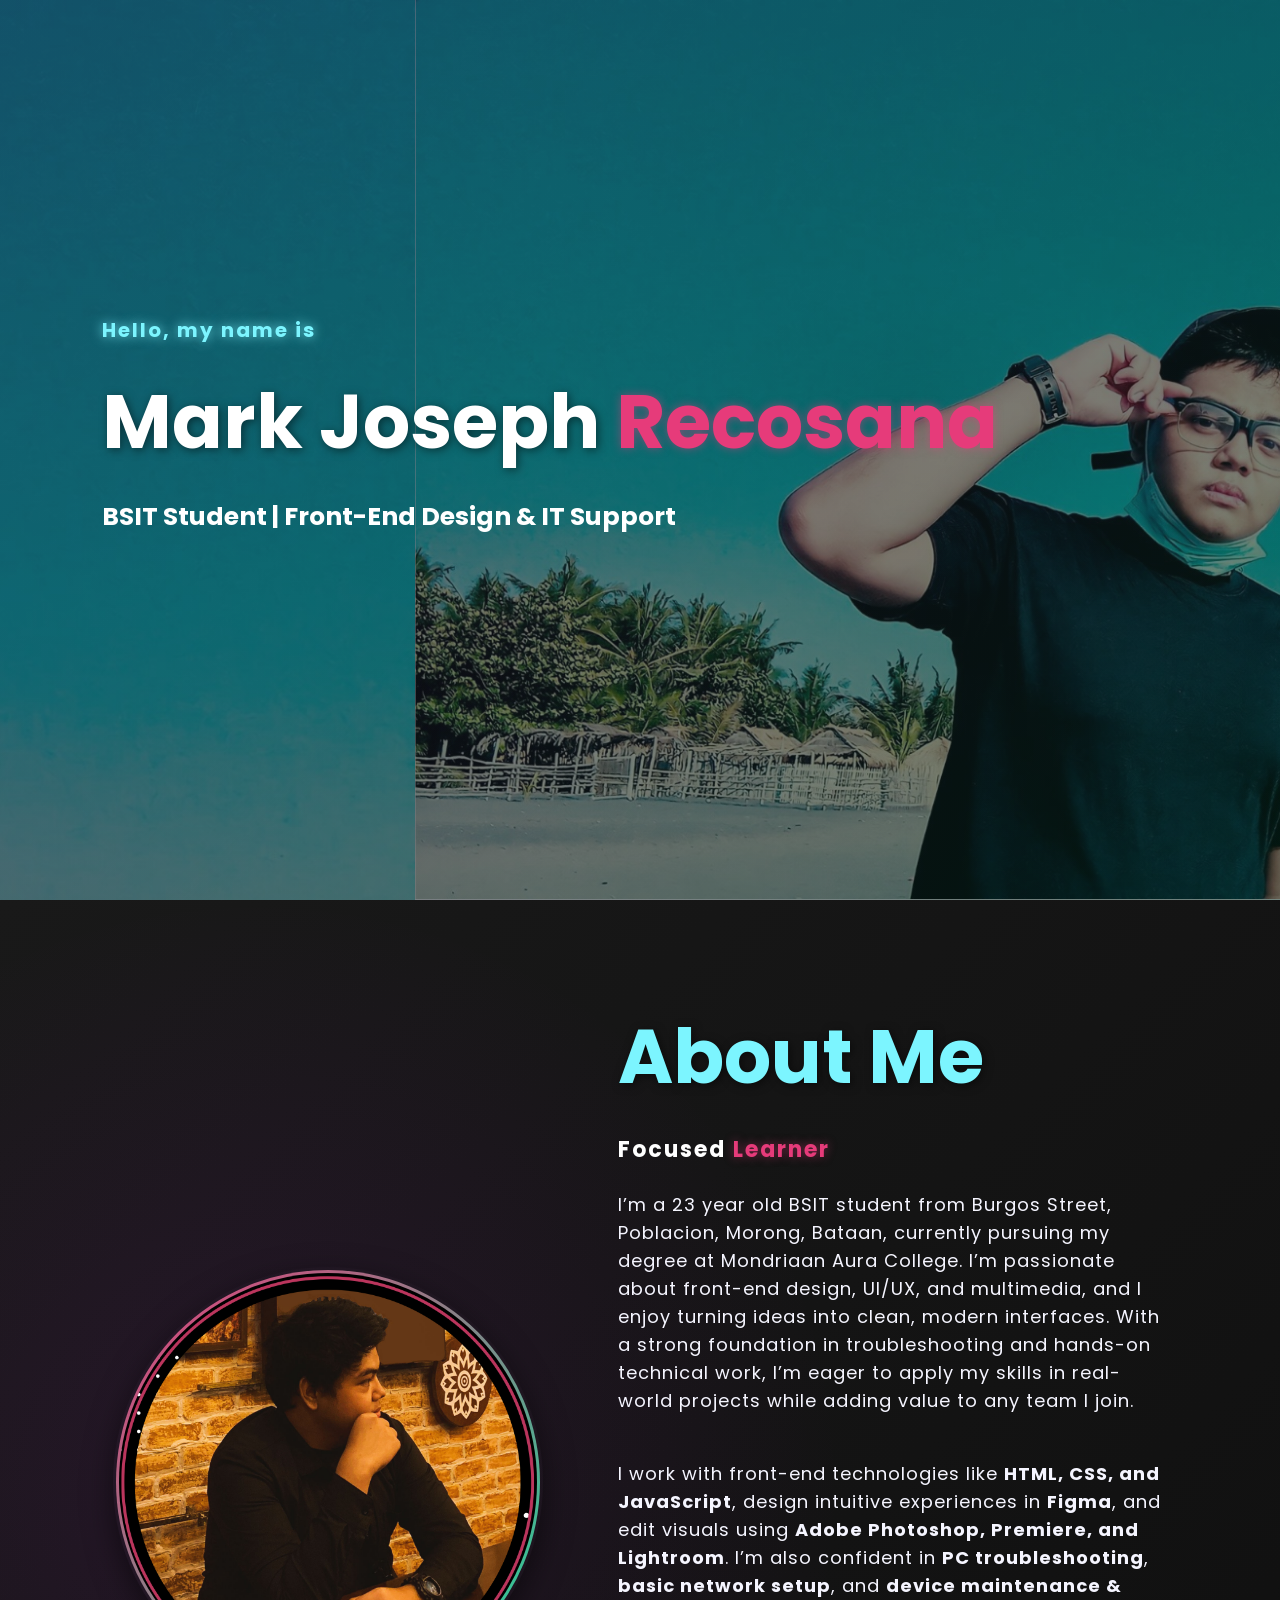
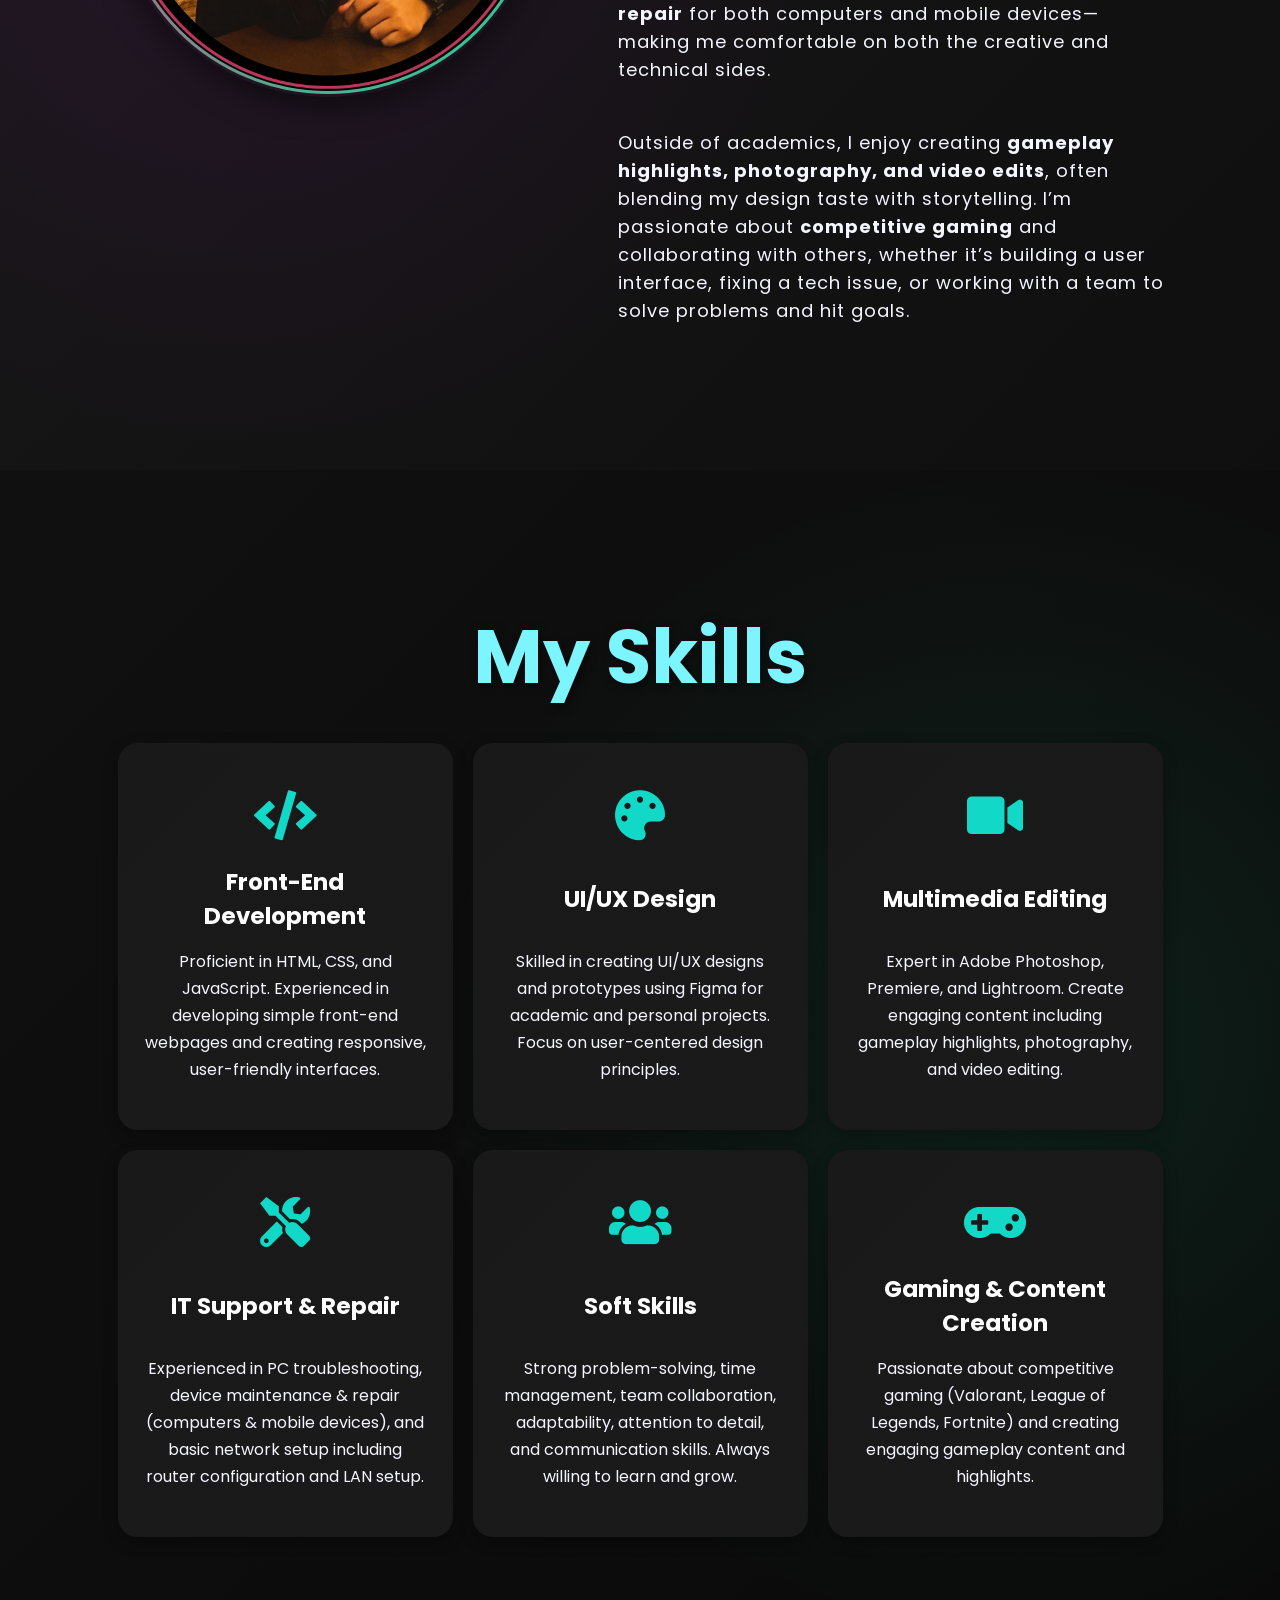
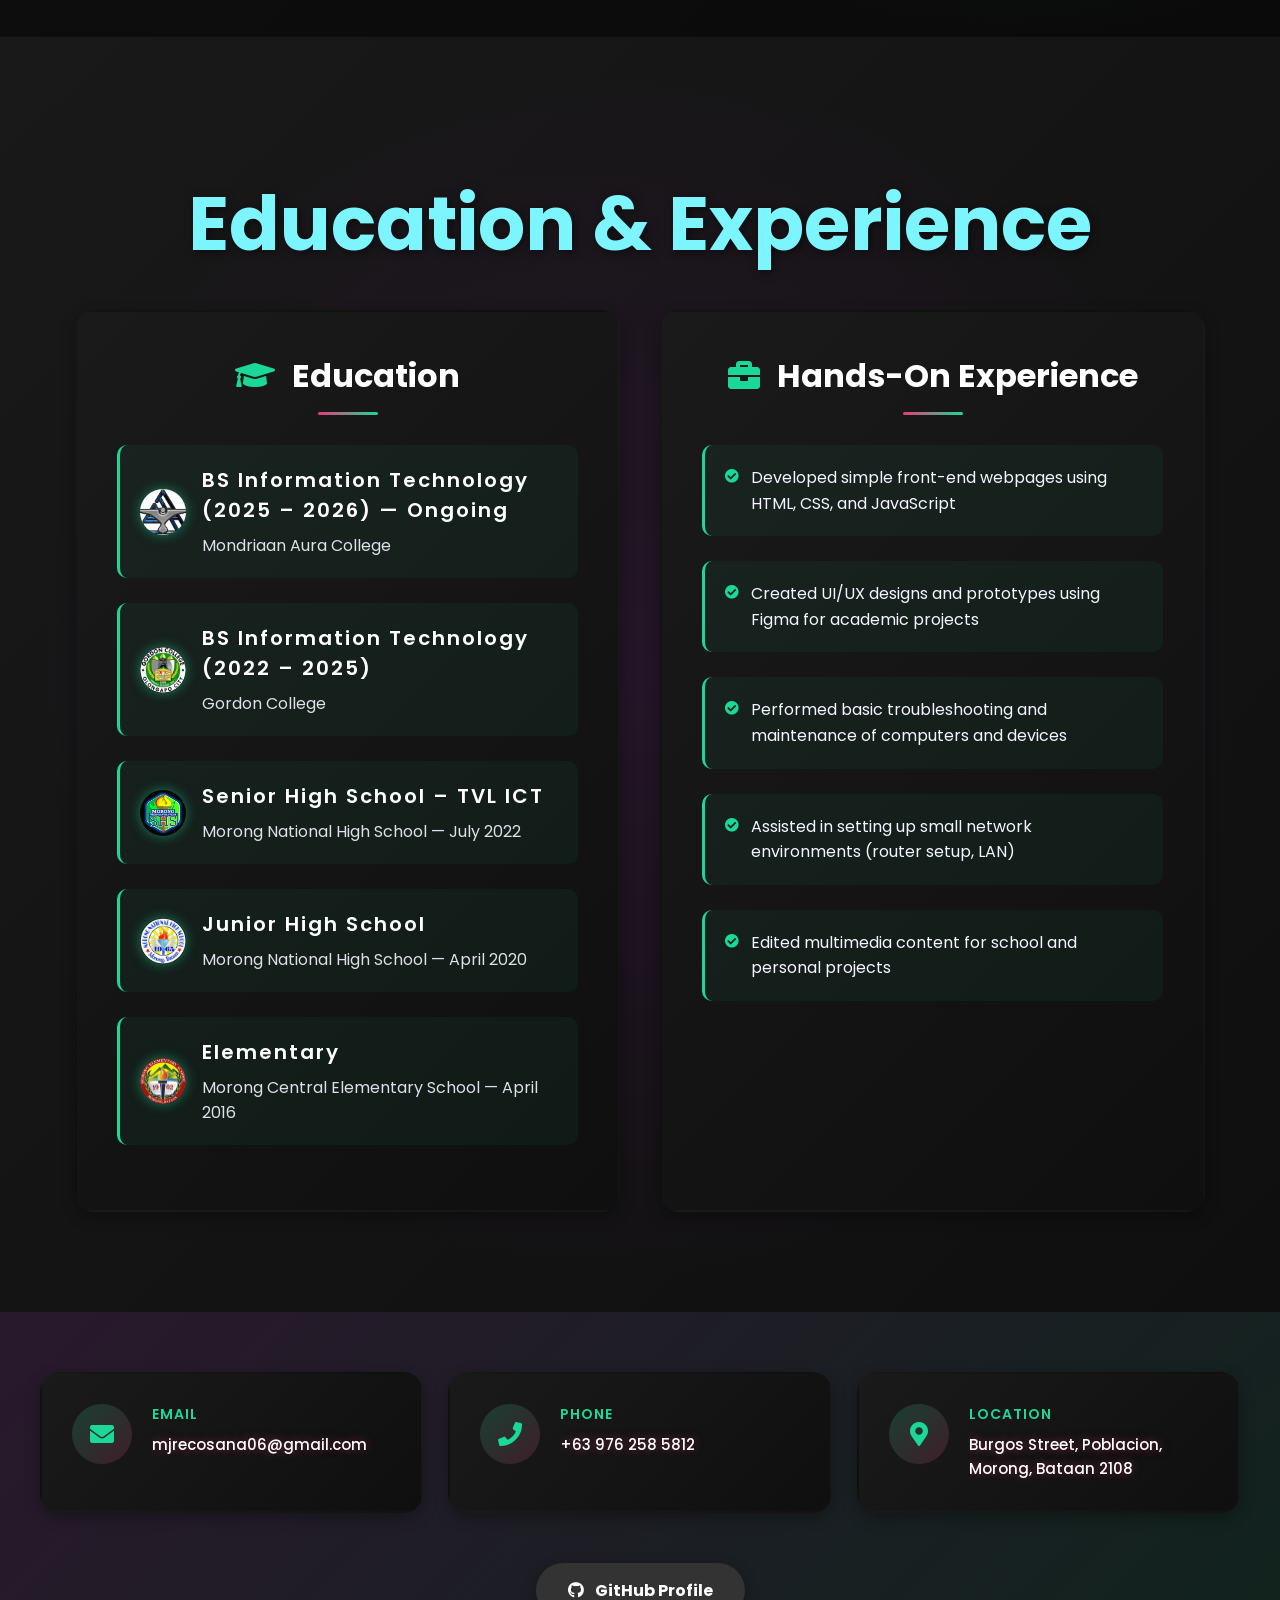
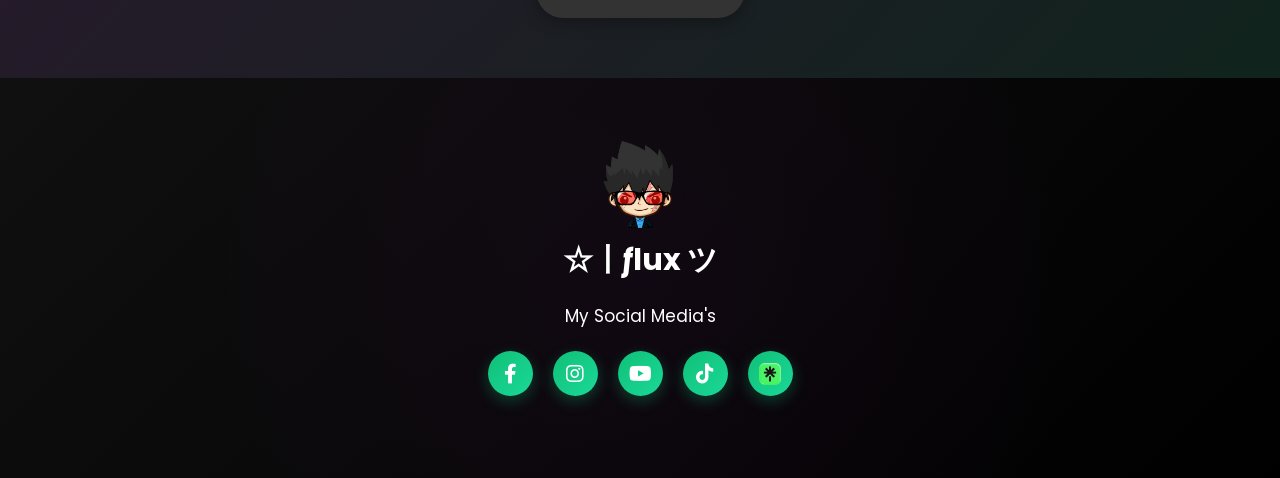
<file: index.html>
<!DOCTYPE html>
<html>
<head>
	<title>MJ Recosana Profile</title>
	<meta charset="UTF-8">
	<meta name="description" content="Mark Joseph Recosana - BSIT student specializing in front-end design, UI/UX, multimedia editing, and IT support.">
	<meta name="author" content="Mark Joseph Recosana">

	<!-- Open Graph / Social Preview -->
	<meta property="og:title" content="MJ Recosana Profile">
	<meta property="og:description" content="BSIT Student | Front-End Design &amp; IT Support">
	<meta property="og:type" content="website">
	<meta property="og:url" content="https://mjrecosana06.github.io/MJ-Recosana-Simple-Portfolio/">
	<meta property="og:image" content="https://mjrecosana06.github.io/MJ-Recosana-Simple-Portfolio/img/thumbnail.png">
	<meta property="og:image:width" content="1200">
	<meta property="og:image:height" content="630">

	<!-- Twitter Card -->
	<meta name="twitter:card" content="summary_large_image">
	<meta name="twitter:title" content="MJ Recosana Profile">
	<meta name="twitter:description" content="BSIT Student | Front-End Design &amp; IT Support">
	<meta name="twitter:image" content="https://mjrecosana06.github.io/MJ-Recosana-Simple-Portfolio/img/thumbnail.png">

	<!-- Favicon -->
	<link rel="icon" type="image/png" href="img/flux.png">
	<link rel="shortcut icon" type="image/png" href="img/flux.png">
	<link rel="apple-touch-icon" href="img/flux.png">
	<link rel="icon" type="image/png" sizes="192x192" href="img/flux.png">
	<link rel="icon" type="image/png" sizes="32x32" href="img/flux.png">
	<link rel="icon" type="image/png" sizes="16x16" href="img/flux.png">

	<link rel="stylesheet" type="text/css" href="css/style.css">
	<link rel="preconnect" href="https://fonts.googleapis.com">
	<link rel="preconnect" href="https://fonts.gstatic.com" crossorigin>
	<style> @import url('https://fonts.googleapis.com/css2?family=PT+Sans&display=swap'); </style>
	<link href="https://fonts.googleapis.com/css2?family=PT+Sans:wght@400;700&family=Poppins:wght@300;400;500;600;700&display=swap" rel="stylesheet">
	<link rel="preconnect" href="https://fonts.gstatic.com">
  <link rel="stylesheet" href="https://cdnjs.cloudflare.com/ajax/libs/font-awesome/5.15.3/css/all.min.css" integrity="sha512-iBBXm8fW90+nuLcSKlbmrPcLa0OT92xO1BIsZ+ywDWZCvqsWgccV3gFoRBv0z+8dLJgyAHIhR35VZc2oM/gI1w==" crossorigin="anonymous" referrerpolicy="no-referrer" />
	<meta name="viewport" content="width=device-width, initial-scale=1.0">
</head>
<body>
	<!----mj Section start---->

	<div class="hero">
		<nav>
			<ul>
		<div class="content">
			<h4 class="fade-in">Hello, my name is</h4>
			<h1 class="slide-in-left">Mark Joseph <span>Recosana</span></h1>
			<h3 class="slide-in-right">BSIT Student | Front-End Design & IT Support</h3>
			<div class="newsletter">
			</div>
		</div>
	</div>

	<!----About section start---->
	<section class="about">
		<div class="main">
			<a href="https://www.facebook.com/mjrecosana06" target="_blank" rel="noopener noreferrer">
				<img src="img/main-img.png" class="fade-in-image" alt="Mark Joseph Recosana">
			</a>
			<div class="about-text fade-in-up">
				<h2>About Me</h2>
				<h5>Focused <span>Learner</span></h5>
				<p>I’m a 23 year old BSIT student from Burgos Street, Poblacion, Morong, Bataan, currently pursuing my degree at Mondriaan Aura College. I’m passionate about front-end design, UI/UX, and multimedia, and I enjoy turning ideas into clean, modern interfaces. With a strong foundation in troubleshooting and hands-on technical work, I’m eager to apply my skills in real-world projects while adding value to any team I join.</p>
				<p>I work with front-end technologies like <strong>HTML, CSS, and JavaScript</strong>, design intuitive experiences in <strong>Figma</strong>, and edit visuals using <strong>Adobe Photoshop, Premiere, and Lightroom</strong>. I’m also confident in <strong>PC troubleshooting</strong>, <strong>basic network setup</strong>, and <strong>device maintenance &amp; repair</strong> for both computers and mobile devices—making me comfortable on both the creative and technical sides.</p>
				<p>Outside of academics, I enjoy creating <strong>gameplay highlights, photography, and video edits</strong>, often blending my design taste with storytelling. I’m passionate about <strong>competitive gaming</strong> and collaborating with others, whether it’s building a user interface, fixing a tech issue, or working with a team to solve problems and hit goals.</p>
			</div>
		</div>
	</section>

	<!-----service section start----------->
	<div class="service">
		<div class="title">
			<h2 class="fade-in-up">My Skills</h2>
		</div>
		<div class="box">
			<div class="card card-animate">
				<i class="fas fa-code"></i>
				<h5>Front-End Development</h5>
				<div class="pra">
					<p>Proficient in HTML, CSS, and JavaScript. Experienced in developing simple front-end webpages and creating responsive, user-friendly interfaces.</p>
					<p style="text-align: center;">
					</p>
				</div>
			</div>
			<div class="card card-animate">
				<i class="fas fa-palette"></i>
				<h5>UI/UX Design</h5>
				<div class="pra">
					<p>Skilled in creating UI/UX designs and prototypes using Figma for academic and personal projects. Focus on user-centered design principles.</p>
					<p style="text-align: center;">
					</p>
				</div>
			</div>
			<div class="card card-animate">
				<i class="fas fa-video"></i>
				<h5>Multimedia Editing</h5>
				<div class="pra">
					<p>Expert in Adobe Photoshop, Premiere, and Lightroom. Create engaging content including gameplay highlights, photography, and video editing.</p>
					<p style="text-align: center;">
					</p>
				</div>
			</div>
			<div class="card card-animate">
				<i class="fas fa-tools"></i>
				<h5>IT Support & Repair</h5>
				<div class="pra">
					<p>Experienced in PC troubleshooting, device maintenance & repair (computers & mobile devices), and basic network setup including router configuration and LAN setup.</p>
					<p style="text-align: center;">
					</p>
				</div>
			</div>
			<div class="card card-animate">
				<i class="fas fa-users"></i>
				<h5>Soft Skills</h5>
				<div class="pra">
					<p>Strong problem-solving, time management, team collaboration, adaptability, attention to detail, and communication skills. Always willing to learn and grow.</p>
					<p style="text-align: center;">
					</p>
				</div>
			</div>
			<div class="card card-animate">
				<i class="fas fa-gamepad"></i>
				<h5>Gaming & Content Creation</h5>
				<div class="pra">
					<p>Passionate about competitive gaming (Valorant, League of Legends, Fortnite) and creating engaging gameplay content and highlights.</p>
					<p style="text-align: center;">
					</p>
				</div>
			</div>
		</div>
	</div>

	<!-----Education & Experience section start----------->
	<div class="education-experience">
		<div class="title">
			<h2 class="fade-in-up">Education & Experience</h2>
		</div>
		<div class="edu-exp-container">
			<div class="edu-section fade-in-up">
				<h3><i class="fas fa-graduation-cap"></i> Education</h3>
				<a href="https://www.facebook.com/auracollege" target="_blank" rel="noopener noreferrer" class="edu-item-link">
					<div class="edu-item">
						<img src="img/AURA.png" alt="Mondriaan Aura College logo" class="edu-icon">
						<div class="edu-text">
							<h4>BS Information Technology (2025 – 2026) — Ongoing</h4>
							<p class="institution">Mondriaan Aura College</p>
						</div>
					</div>
				</a>
				<a href="https://www.facebook.com/GordonCollegeOfficial" target="_blank" rel="noopener noreferrer" class="edu-item-link">
					<div class="edu-item">
						<img src="img/GC.png" alt="Gordon College logo" class="edu-icon">
						<div class="edu-text">
							<h4>BS Information Technology (2022 – 2025)</h4>
							<p class="institution">Gordon College</p>
						</div>
					</div>
				</a>
				<a href="https://www.facebook.com/MorongNHS.SHS.BATAAN" target="_blank" rel="noopener noreferrer" class="edu-item-link">
					<div class="edu-item">
						<img src="img/SHS.png" alt="Morong National High School Senior High logo" class="edu-icon">
						<div class="edu-text">
							<h4>Senior High School – TVL ICT</h4>
							<p class="institution">Morong National High School — July 2022</p>
						</div>
					</div>
				</a>
				<a href="https://www.facebook.com/MorongNHSBataan" target="_blank" rel="noopener noreferrer" class="edu-item-link">
					<div class="edu-item">
						<img src="img/JHS.png" alt="Morong National High School Junior High logo" class="edu-icon">
						<div class="edu-text">
							<h4>Junior High School</h4>
							<p class="institution">Morong National High School — April 2020</p>
						</div>
					</div>
				</a>
				<a href="https://www.facebook.com/www.moronges1902/" target="_blank" rel="noopener noreferrer" class="edu-item-link">
					<div class="edu-item">
						<img src="img/ELEM.png" alt="Morong Central Elementary School logo" class="edu-icon">
						<div class="edu-text">
							<h4>Elementary</h4>
							<p class="institution">Morong Central Elementary School — April 2016</p>
						</div>
					</div>
				</a>
			</div>
			<div class="exp-section fade-in-up">
				<h3><i class="fas fa-briefcase"></i> Hands-On Experience</h3>
				<div class="exp-item">
					<p><i class="fas fa-check-circle"></i> Developed simple front-end webpages using HTML, CSS, and JavaScript</p>
				</div>
				<div class="exp-item">
					<p><i class="fas fa-check-circle"></i> Created UI/UX designs and prototypes using Figma for academic projects</p>
				</div>
				<div class="exp-item">
					<p><i class="fas fa-check-circle"></i> Performed basic troubleshooting and maintenance of computers and devices</p>
				</div>
				<div class="exp-item">
					<p><i class="fas fa-check-circle"></i> Assisted in setting up small network environments (router setup, LAN)</p>
				</div>
				<div class="exp-item">
					<p><i class="fas fa-check-circle"></i> Edited multimedia content for school and personal projects</p>
				</div>
			</div>
		</div>
	</div>

	<!------Contact Me------>
	<div class="contact-me">
		<div class="contact-cards">
			<a href="mailto:mjrecosana06@gmail.com" class="contact-card fade-in-up">
				<div class="contact-icon-wrapper">
					<i class="fas fa-envelope"></i>
				</div>
				<div class="contact-info">
					<h4>Email</h4>
					<span class="contact-link">mjrecosana06@gmail.com</span>
				</div>
			</a>
			
			<a href="tel:+639762585812" class="contact-card fade-in-up">
				<div class="contact-icon-wrapper">
					<i class="fas fa-phone"></i>
				</div>
				<div class="contact-info">
					<h4>Phone</h4>
					<span class="contact-link">+63 976 258 5812</span>
				</div>
			</a>
			
			<a href="https://www.google.com/maps/search/?api=1&query=Burgos+Street,+Poblacion,+Morong,+Bataan+2108" target="_blank" rel="noopener noreferrer" class="contact-card fade-in-up">
				<div class="contact-icon-wrapper">
					<i class="fas fa-map-marker-alt"></i>
				</div>
				<div class="contact-info">
					<h4>Location</h4>
					<span class="contact-link">Burgos Street, Poblacion, Morong, Bataan 2108</span>
				</div>
			</a>
		</div>
		
		<div class="contact-buttons">
			<a class="button-two github-button" href="https://github.com/mjrecosana06" target="_blank" rel="noopener noreferrer">
				<i class="fab fa-github"></i> GitHub Profile
			</a>
		</div>
	</div>

	<!------footer start--------->
	<footer>
		<p class="fade-in flux-brand">
			<img src="img/flux.png" alt="Flux logo" class="flux-logo">
			☆丨ƒlux ツ
		</p>
		<p class="fade-in">My Social Media's</p>
		<div class="social">
			<a href="https://www.facebook.com/mjrecosana06" class="social-link"><i class="fab fa-facebook-f"></i></a> 
			<a href="https://www.instagram.com/mj_recosana06" class="social-link"><i class="fab fa-instagram"></i></a> 
			<a href="https://www.youtube.com/@mj_recosana06/" class="social-link" aria-label="YouTube"><i class="fab fa-youtube"></i></a>
			<a href="https://www.tiktok.com/@mj_recosana06" class="social-link" aria-label="TikTok">
				<i class="fab fa-tiktok"></i>
			</a>
			<a href="https://linktr.ee/mj_recosana06" target="_blank" class="social-link" aria-label="Linktree">
				<img src="img/linktree.png" alt="Linktree" class="linktree-icon">
			</a>
		</div>
	</footer>

	<script>
		// Smooth scroll reveal animation for cards
		const observerOptions = {
			threshold: 0.1,
			rootMargin: '0px 0px -50px 0px'
		};

		const observer = new IntersectionObserver((entries) => {
			entries.forEach(entry => {
				if (entry.isIntersecting) {
					entry.target.classList.add('visible');
				}
			});
		}, observerOptions);

		// Observe all cards when DOM is loaded
		document.addEventListener('DOMContentLoaded', () => {
			document.querySelectorAll('.card-animate').forEach(card => {
				observer.observe(card);
			});
		});

		// Smooth parallax effect for hero background
		let ticking = false;
		window.addEventListener('scroll', () => {
			if (!ticking) {
				window.requestAnimationFrame(() => {
					const scrolled = window.pageYOffset;
					const hero = document.querySelector('.hero');
					if (hero && scrolled < window.innerHeight) {
						hero.style.backgroundPositionY = `${scrolled * 0.5}px`;
					}
					ticking = false;
				});
				ticking = true;
			}
		});
	</script>
</body>
</html>
</file>
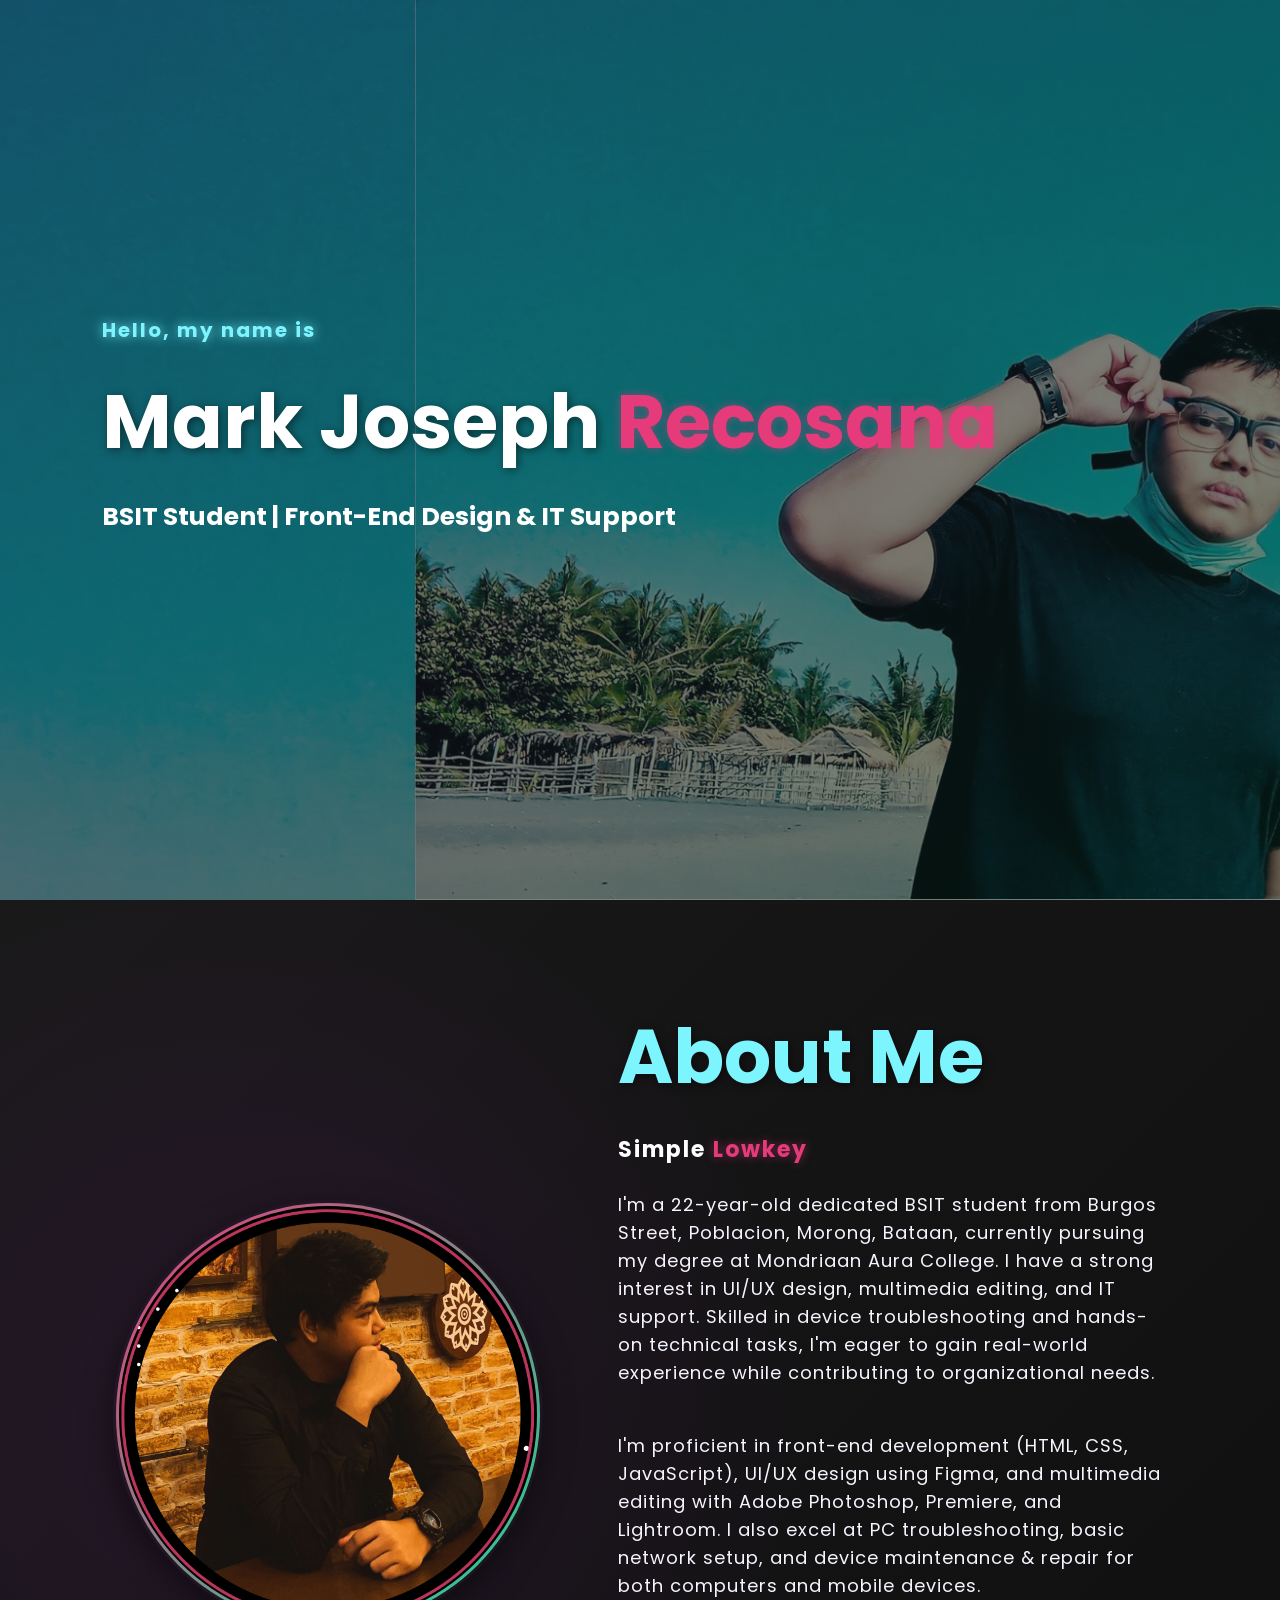
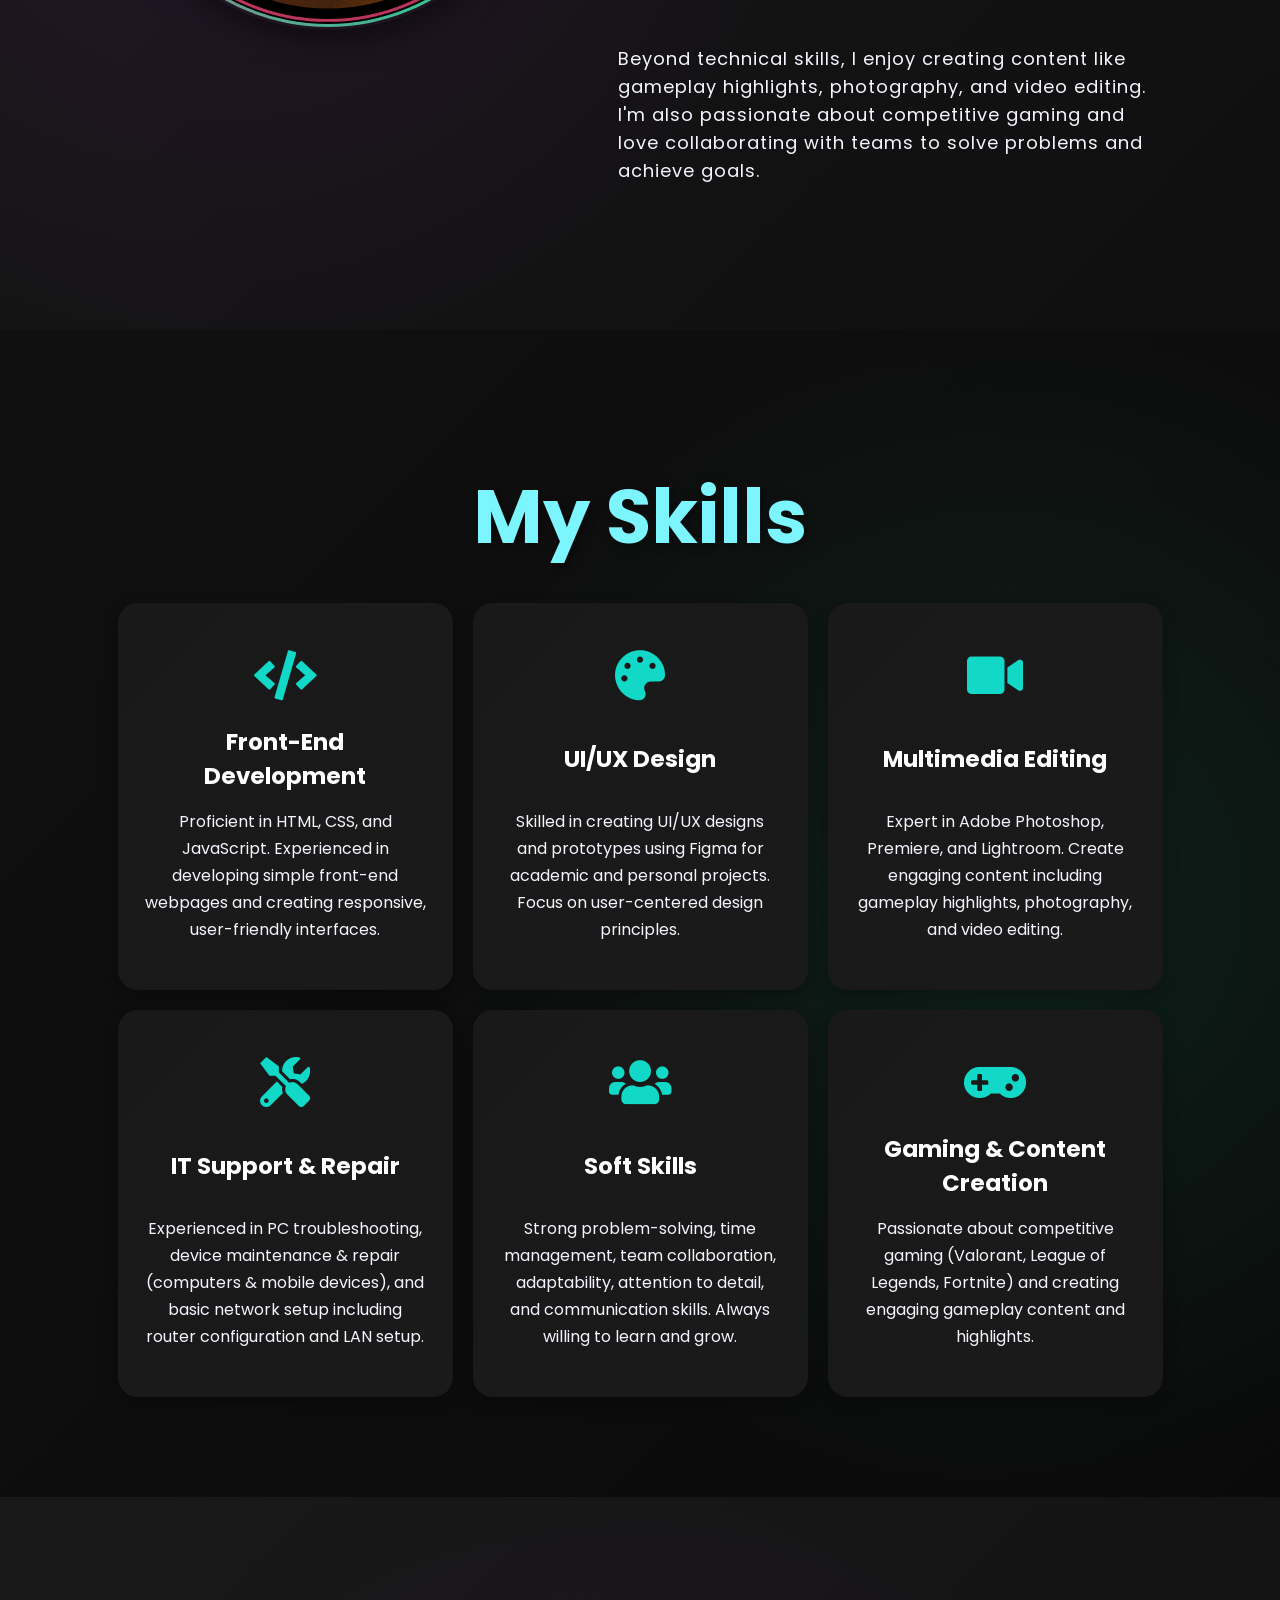
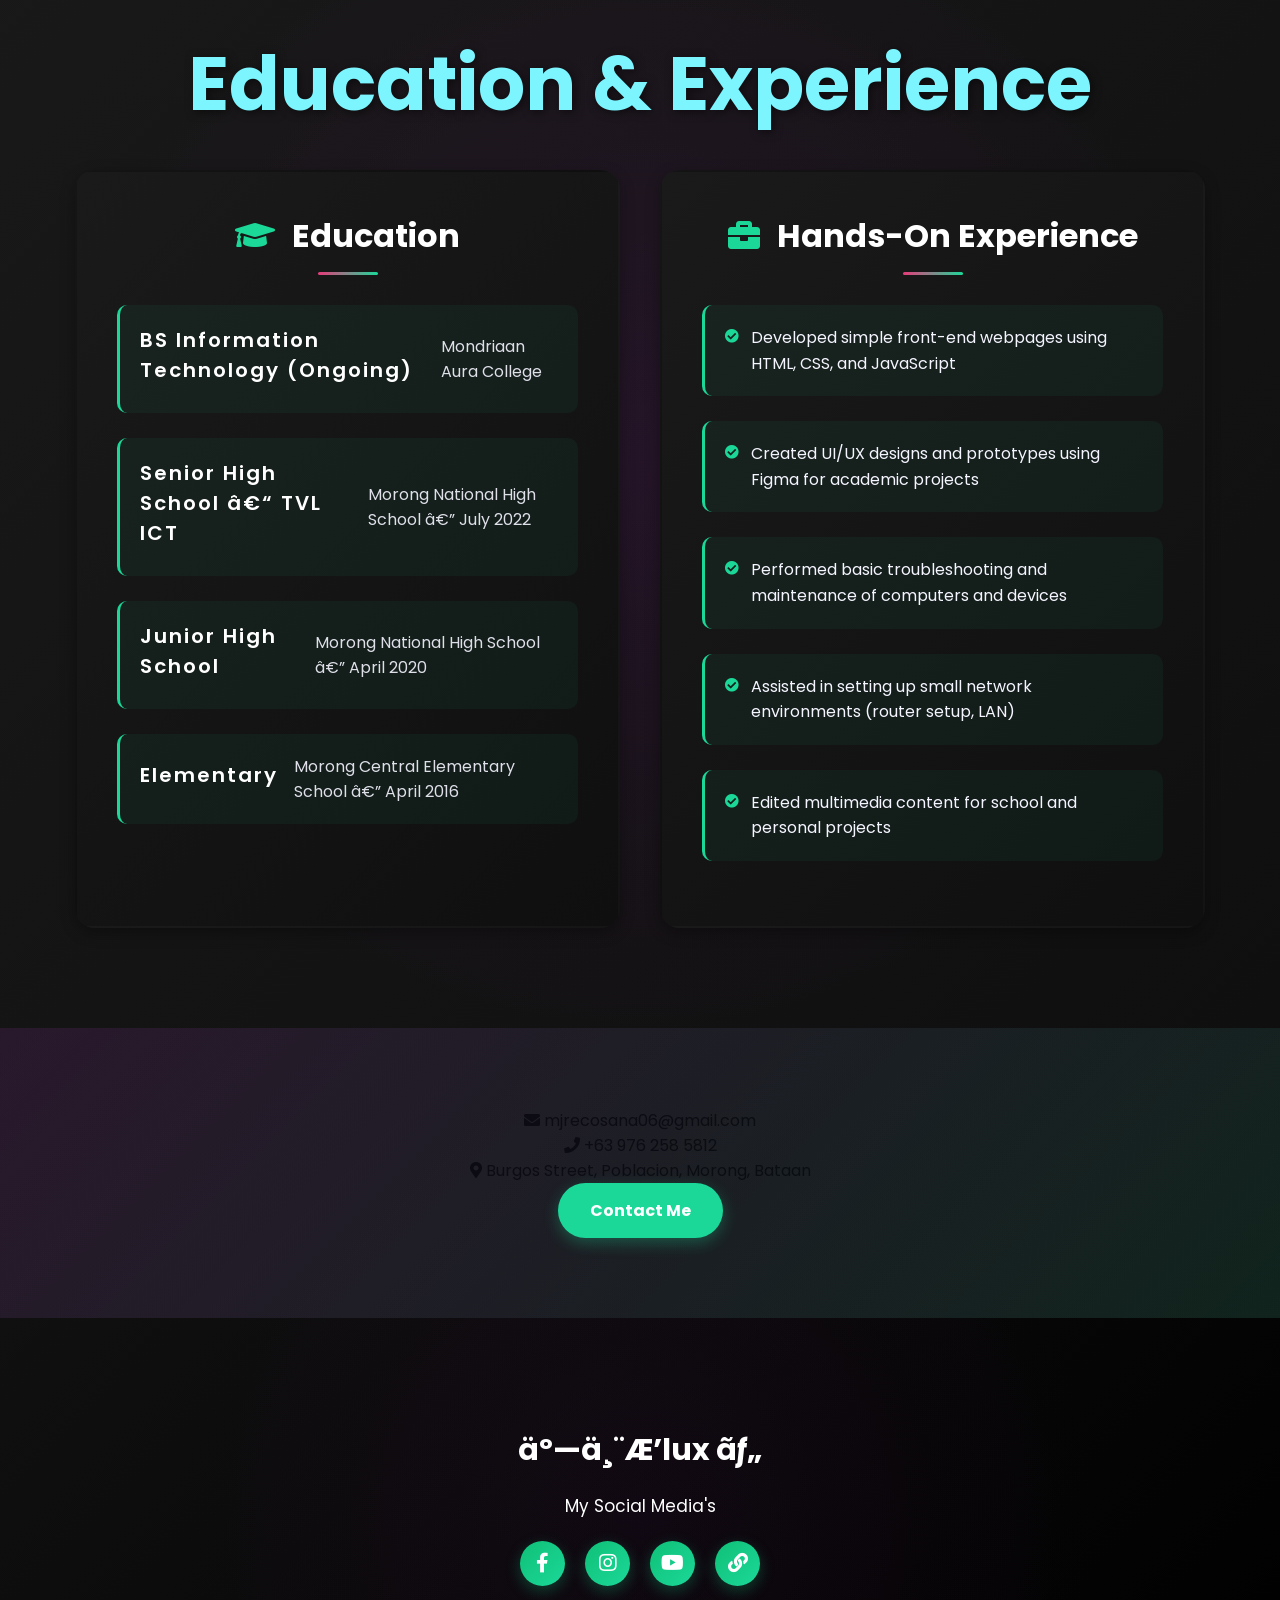
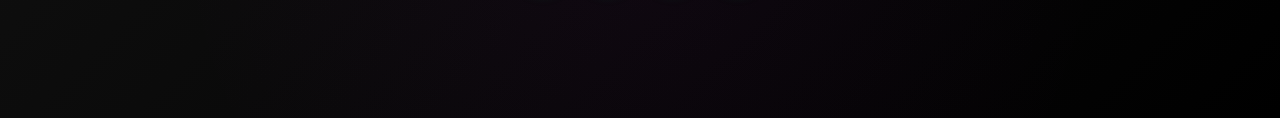
<file: mjrecosana.html>
<!DOCTYPE html>
<html>
<head>
	<title>MJ Recosana Profile</title>
	<link rel="stylesheet" type="text/css" href="css/style.css">
	<link rel="preconnect" href="https://fonts.googleapis.com">
	<link rel="preconnect" href="https://fonts.gstatic.com" crossorigin>
	<style> @import url('https://fonts.googleapis.com/css2?family=PT+Sans&display=swap'); </style>
	<link href="https://fonts.googleapis.com/css2?family=PT+Sans:wght@400;700&family=Poppins:wght@300;400;500;600;700&display=swap" rel="stylesheet">
	<link rel="preconnect" href="https://fonts.gstatic.com">
  <link rel="stylesheet" href="https://cdnjs.cloudflare.com/ajax/libs/font-awesome/5.15.3/css/all.min.css" integrity="sha512-iBBXm8fW90+nuLcSKlbmrPcLa0OT92xO1BIsZ+ywDWZCvqsWgccV3gFoRBv0z+8dLJgyAHIhR35VZc2oM/gI1w==" crossorigin="anonymous" referrerpolicy="no-referrer" />
	<meta name="viewport" content="width=device-width, initial-scale=1.0">
</head>
<body>
	<!----mj Section start---->

	<div class="hero">
		<nav>
			<ul>
		<div class="content">
			<h4 class="fade-in">Hello, my name is</h4>
			<h1 class="slide-in-left">Mark Joseph <span>Recosana</span></h1>
			<h3 class="slide-in-right">BSIT Student | Front-End Design & IT Support</h3>
			<div class="newsletter">
			</div>
		</div>
	</div>

	<!----About section start---->
	<section class="about">
		<div class="main">
			<img src="img/main-img.png" class="fade-in-image">
			<div class="about-text fade-in-up">
				<h2>About Me</h2>
				<h5>Simple <span>Lowkey</span></h5>
				<p>I'm a 22-year-old dedicated BSIT student from Burgos Street, Poblacion, Morong, Bataan, currently pursuing my degree at Mondriaan Aura College. I have a strong interest in UI/UX design, multimedia editing, and IT support. Skilled in device troubleshooting and hands-on technical tasks, I'm eager to gain real-world experience while contributing to organizational needs.</p>
				<p>I'm proficient in front-end development (HTML, CSS, JavaScript), UI/UX design using Figma, and multimedia editing with Adobe Photoshop, Premiere, and Lightroom. I also excel at PC troubleshooting, basic network setup, and device maintenance & repair for both computers and mobile devices.</p>
				<p>Beyond technical skills, I enjoy creating content like gameplay highlights, photography, and video editing. I'm also passionate about competitive gaming and love collaborating with teams to solve problems and achieve goals.</p>
			</div>
		</div>
	</section>

	<!-----service section start----------->
	<div class="service">
		<div class="title">
			<h2 class="fade-in-up">My Skills</h2>
		</div>
		<div class="box">
			<div class="card card-animate">
				<i class="fas fa-code"></i>
				<h5>Front-End Development</h5>
				<div class="pra">
					<p>Proficient in HTML, CSS, and JavaScript. Experienced in developing simple front-end webpages and creating responsive, user-friendly interfaces.</p>
					<p style="text-align: center;">
					</p>
				</div>
			</div>
			<div class="card card-animate">
				<i class="fas fa-palette"></i>
				<h5>UI/UX Design</h5>
				<div class="pra">
					<p>Skilled in creating UI/UX designs and prototypes using Figma for academic and personal projects. Focus on user-centered design principles.</p>
					<p style="text-align: center;">
					</p>
				</div>
			</div>
			<div class="card card-animate">
				<i class="fas fa-video"></i>
				<h5>Multimedia Editing</h5>
				<div class="pra">
					<p>Expert in Adobe Photoshop, Premiere, and Lightroom. Create engaging content including gameplay highlights, photography, and video editing.</p>
					<p style="text-align: center;">
					</p>
				</div>
			</div>
			<div class="card card-animate">
				<i class="fas fa-tools"></i>
				<h5>IT Support & Repair</h5>
				<div class="pra">
					<p>Experienced in PC troubleshooting, device maintenance & repair (computers & mobile devices), and basic network setup including router configuration and LAN setup.</p>
					<p style="text-align: center;">
					</p>
				</div>
			</div>
			<div class="card card-animate">
				<i class="fas fa-users"></i>
				<h5>Soft Skills</h5>
				<div class="pra">
					<p>Strong problem-solving, time management, team collaboration, adaptability, attention to detail, and communication skills. Always willing to learn and grow.</p>
					<p style="text-align: center;">
					</p>
				</div>
			</div>
			<div class="card card-animate">
				<i class="fas fa-gamepad"></i>
				<h5>Gaming & Content Creation</h5>
				<div class="pra">
					<p>Passionate about competitive gaming (Valorant, League of Legends, Fortnite) and creating engaging gameplay content and highlights.</p>
					<p style="text-align: center;">
					</p>
				</div>
			</div>
		</div>
	</div>

	<!-----Education & Experience section start----------->
	<div class="education-experience">
		<div class="title">
			<h2 class="fade-in-up">Education & Experience</h2>
		</div>
		<div class="edu-exp-container">
			<div class="edu-section fade-in-up">
				<h3><i class="fas fa-graduation-cap"></i> Education</h3>
				<div class="edu-item">
					<h4>BS Information Technology (Ongoing)</h4>
					<p class="institution">Mondriaan Aura College</p>
				</div>
				<div class="edu-item">
					<h4>Senior High School – TVL ICT</h4>
					<p class="institution">Morong National High School — July 2022</p>
				</div>
				<div class="edu-item">
					<h4>Junior High School</h4>
					<p class="institution">Morong National High School — April 2020</p>
				</div>
				<div class="edu-item">
					<h4>Elementary</h4>
					<p class="institution">Morong Central Elementary School — April 2016</p>
				</div>
			</div>
			<div class="exp-section fade-in-up">
				<h3><i class="fas fa-briefcase"></i> Hands-On Experience</h3>
				<div class="exp-item">
					<p><i class="fas fa-check-circle"></i> Developed simple front-end webpages using HTML, CSS, and JavaScript</p>
				</div>
				<div class="exp-item">
					<p><i class="fas fa-check-circle"></i> Created UI/UX designs and prototypes using Figma for academic projects</p>
				</div>
				<div class="exp-item">
					<p><i class="fas fa-check-circle"></i> Performed basic troubleshooting and maintenance of computers and devices</p>
				</div>
				<div class="exp-item">
					<p><i class="fas fa-check-circle"></i> Assisted in setting up small network environments (router setup, LAN)</p>
				</div>
				<div class="exp-item">
					<p><i class="fas fa-check-circle"></i> Edited multimedia content for school and personal projects</p>
				</div>
			</div>
		</div>
	</div>

	<!------Contact Me------>
	<div class="contact-me">
		<p class="fade-in-up"><i class="fas fa-envelope"></i> mjrecosana06@gmail.com</p>
		<p class="fade-in-up"><i class="fas fa-phone"></i> +63 976 258 5812</p>
		<p class="fade-in-up"><i class="fas fa-map-marker-alt"></i> Burgos Street, Poblacion, Morong, Bataan</p>
		<a class="button-two pulse" href="mailto:mjrecosana06@gmail.com">Contact Me</a>
	</div>

	<!------footer start--------->
	<footer>
		<p class="fade-in">亗丨ƒlux ツ</p>
		<p class="fade-in">My Social Media's</p>
		<div class="social">
			<a href="https://www.facebook.com/mjrecosana06" class="social-link"><i class="fab fa-facebook-f"></i></a> 
			<a href="https://www.instagram.com/mj_recosana06" class="social-link"><i class="fab fa-instagram"></i></a> 
			<a href="#" class="social-link"><i class="fab fa-youtube"></i></a>
			<a href="https://linktr.ee/mj_recosana06" target="_blank" class="social-link"><i class="fas fa-link"></i></a>
		</div>
	</footer>

	<script>
		// Smooth scroll reveal animation for cards
		const observerOptions = {
			threshold: 0.1,
			rootMargin: '0px 0px -50px 0px'
		};

		const observer = new IntersectionObserver((entries) => {
			entries.forEach(entry => {
				if (entry.isIntersecting) {
					entry.target.classList.add('visible');
				}
			});
		}, observerOptions);

		// Observe all cards when DOM is loaded
		document.addEventListener('DOMContentLoaded', () => {
			document.querySelectorAll('.card-animate').forEach(card => {
				observer.observe(card);
			});
		});

		// Smooth parallax effect for hero background
		let ticking = false;
		window.addEventListener('scroll', () => {
			if (!ticking) {
				window.requestAnimationFrame(() => {
					const scrolled = window.pageYOffset;
					const hero = document.querySelector('.hero');
					if (hero && scrolled < window.innerHeight) {
						hero.style.backgroundPositionY = `${scrolled * 0.5}px`;
					}
					ticking = false;
				});
				ticking = true;
			}
		});
	</script>
</body>
</html>
</file>
<file: css/style.css>
*{
	padding: 0;
	margin: 0;
	font-family: 'Poppins', 'PT Sans', sans-serif;
	box-sizing: border-box;
	scroll-behavior: smooth;
}

/* Animations */
@keyframes fadeIn {
	from {
		opacity: 0;
	}
	to {
		opacity: 1;
	}
}

@keyframes slideInLeft {
	from {
		opacity: 0;
		transform: translateX(-100px);
	}
	to {
		opacity: 1;
		transform: translateX(0);
	}
}

@keyframes slideInRight {
	from {
		opacity: 0;
		transform: translateX(100px);
	}
	to {
		opacity: 1;
		transform: translateX(0);
	}
}

@keyframes fadeInUp {
	from {
		opacity: 0;
		transform: translateY(50px);
	}
	to {
		opacity: 1;
		transform: translateY(0);
	}
}

@keyframes pulse {
	0%, 100% {
		transform: scale(1);
	}
	50% {
		transform: scale(1.05);
	}
}

@keyframes float {
	0%, 100% {
		transform: translateY(0px);
	}
	50% {
		transform: translateY(-20px);
	}
}

@keyframes glow {
	0%, 100% {
		box-shadow: 0 0 5px rgba(27, 216, 153, 0.5);
	}
	50% {
		box-shadow: 0 0 20px rgba(27, 216, 153, 0.8), 0 0 30px rgba(27, 216, 153, 0.6);
	}
}

.fade-in {
	animation: fadeIn 1s ease-in;
}

.slide-in-left {
	animation: slideInLeft 1s ease-out;
}

.slide-in-right {
	animation: slideInRight 1s ease-out;
}

.fade-in-up {
	animation: fadeInUp 1s ease-out;
}

.fade-in-image {
	animation: fadeInUp 1.2s ease-out;
	transition: transform 0.3s ease;
}

.fade-in-image:hover {
	transform: scale(1.05);
}

.pulse {
	animation: pulse 2s infinite;
}
.hero{
	height: 100vh;
	width: 100%;
	background-image: linear-gradient(rgba(0, 0, 0, 0.5), rgba(0, 0, 0, 0.5)), url(../img/background.jpg);
	background-size: cover;
	background-position: center;
	background-attachment: fixed;
	position: relative;
	overflow: hidden;
}

.hero::before {
	content: '';
	position: absolute;
	top: 0;
	left: 0;
	right: 0;
	bottom: 0;
	background: linear-gradient(135deg, rgba(182, 22, 214, 0.1) 0%, rgba(27, 216, 153, 0.1) 100%);
	animation: fadeIn 2s ease-in;
}
nav{
	display: flex;
	align-items: center;
	justify-content: space-between;
	padding-top: 45px;
	padding-left: 8%;
	padding-right: 8%;
}
.logo{
	color: white;
	font-size: 35px;
	letter-spacing: 1px;
	cursor: pointer;
}
span{
	color: #E63B7A;
	text-shadow: 0 0 10px rgba(230, 59, 122, 0.5);
	transition: all 0.3s ease;
}

span:hover {
	color: #1bd899;
	text-shadow: 0 0 20px rgba(27, 216, 153, 0.8);
}
nav ul li{
	list-style-type: none;
	display: inline-block;
	padding: 10px  25px;
}
nav ul li a{
	color: white;
	text-decoration: none;
	font-weight: bold;
	text-transform: capitalize;
}
nav ul li a:hover{
	color: #04edf5ce;
	transition: .4s;
}
.btn{
	background-color:#1ae7c5;
	color: white;
	text-decoration: none;
	border: 2px solid transparent;
	font-weight: bold;
	padding: 10px 25px;
	border-radius: 30px;
	transition: all 0.4s ease;
	box-shadow: 0 5px 15px rgba(26, 231, 197, 0.3);
}

.btn:hover{
	transform: scale(1.15) translateY(-3px);
	box-shadow: 0 10px 25px rgba(26, 231, 197, 0.5);
	background: linear-gradient(135deg, #1ae7c5, #1bd899);
}
.content{
	position: absolute;
	top: 50%;
	left:8%;
	transform: translateY(-50%);
	z-index: 1;
}
h1{
	color: white;
	margin: 20px 0px 20px;
	font-size: 75px;
	text-shadow: 2px 2px 10px rgba(0, 0, 0, 0.5);
	transition: all 0.3s ease;
}

h1:hover {
	transform: scale(1.02);
	text-shadow: 2px 2px 20px rgba(182, 22, 214, 0.5);
}
h3{
	color: white;
	font-size: 25px;
	margin-bottom: 50px;
}
h4{
	color: #fcfc;
	letter-spacing: 2px;
	font-size: 20px;
}

.content h4{
	color: #7CF5FF;
	text-shadow: 0 0 12px rgba(124, 245, 255, 0.9);
}
.newslatter form{
	width: 380px;
	max-width: 100%;
	position: relative;
}
.newslatter form input:first-child{
	display: inline-block;
	width: 100%;
	padding: 14px 130px 14px 15px;
	border: 2px solid #0ff5f5;
	outline: none;
	border-radius: 30px;
}
.newslatter form input:last-child{
	position: absolute;
	display: inline-block;
	outline: none;
	border: none;
	padding: 10px 30px;
	border-radius: 30px;
	background-color:#0cf3e0;
	color: white;
	box-shadow: 0px 0px 5px #000, 0px 0px 15px #858585;
	top: 6px;
	right: 6px; 
}

.about{
	width: 100%;
	padding: 100px 0px;
	background: linear-gradient(135deg, #191919 0%, #0f0f0f 100%);
	position: relative;
	overflow: hidden;
}

.about::before {
	content: '';
	position: absolute;
	top: 0;
	left: 0;
	width: 100%;
	height: 100%;
	background: radial-gradient(circle at 20% 50%, rgba(182, 22, 214, 0.1) 0%, transparent 50%);
	pointer-events: none;
}
.about img{
	height: 430px;
	width: 430px;
	border-radius: 50%;
	box-shadow: 0 10px 30px rgba(0, 0, 0, 0.5);
	transition: all 0.5s ease;
	border: 3px solid transparent;
	background: linear-gradient(135deg, #E63B7A, #1bd899);
	background-clip: padding-box;
	padding: 3px;
	object-fit: cover;
}

.about img:hover {
	transform: translateY(-10px) scale(1.02);
	box-shadow: 0 20px 40px rgba(182, 22, 214, 0.4);
}
.about-text{
	width: 550px;
}
.main{
	width: 1130px;
	max-width: 95%;
	margin: 0 auto;
	display: flex;
	align-items: center;
	justify-content: space-around;
}
.about-text h2{
	color: #7CF5FF;
	text-shadow: 0 0 14px rgba(124, 245, 255, 0.85);
	font-size: 75px;
	text-transform: capitalize;
	margin-bottom: 20px;
	position: relative;
	z-index: 1;
	text-shadow: 2px 2px 10px rgba(0, 0, 0, 0.5);
	transition: all 0.3s ease;
}

.about-text h2:hover {
	transform: scale(1.02);
	text-shadow: 2px 2px 20px rgba(182, 22, 214, 0.5);
}
.about-text h5{
	color: white;
	letter-spacing: 2px;
	font-size: 22px;
	margin-bottom: 25px;
	text-transform: capitalize;
}
.about-text p{
	color: #F5F5FF;
	letter-spacing: 1px;
	line-height: 28px;
	font-size: 18px;
	margin-bottom: 45px;
}
button{
	background-color:#b118cf;
	color: white;
	text-decoration: none;
	border: 2px solid transparent;
	font-weight: bold;
	padding: 13px 30px;
	border-radius: 30px;
	transition: .4s; 
}
button:hover{
	background-color: transparent;
	border: 2px solid #1d8ccc;
	cursor: pointer;
}

.service{
	background: linear-gradient(135deg, #101010 0%, #0a0a0a 100%);
	width: 100%;
	padding: 100px 0px;
	position: relative;
	overflow: hidden;
}

.service::before {
	content: '';
	position: absolute;
	top: 0;
	right: 0;
	width: 100%;
	height: 100%;
	background: radial-gradient(circle at 80% 50%, rgba(27, 216, 153, 0.1) 0%, transparent 50%);
	pointer-events: none;
}
.title h2{
	color: #7CF5FF;
	text-shadow: 0 0 14px rgba(124, 245, 255, 0.85);
	font-size: 75px;
	width: 1130px;
	margin: 30px auto;
	text-align: center;
	position: relative;
	z-index: 1;
	text-shadow: 2px 2px 10px rgba(0, 0, 0, 0.5);
	transition: all 0.3s ease;
}

.title h2:hover {
	transform: scale(1.05);
	text-shadow: 2px 2px 20px rgba(27, 216, 153, 0.5);
}
.box{
	display: flex;
	flex-wrap: wrap;
	justify-content: center;
	align-items: stretch;
	min-height: 400px;
	gap: 20px;
}
.card{
	min-height: 365px;
	width: calc(33.333% - 20px);
	max-width: 335px;
	min-width: 280px;
	padding: 20px 25px;
	background: linear-gradient(135deg, #191919 0%, #1a1a1a 100%);
	border-radius: 20px;
	position: relative;
	overflow: hidden;
	text-align: center;
	border: 2px solid transparent;
	transition: all 0.4s ease;
	box-shadow: 0 5px 15px rgba(0, 0, 0, 0.3);
	display: flex;
	flex-direction: column;
	justify-content: space-between;
}

.card::before {
	content: '';
	position: absolute;
	top: 0;
	left: -100%;
	width: 100%;
	height: 100%;
	background: linear-gradient(90deg, transparent, rgba(27, 216, 153, 0.1), transparent);
	transition: left 0.5s ease;
}

.card:hover::before {
	left: 100%;
}

.card-animate {
	opacity: 0;
	animation: fadeInUp 0.8s ease-out forwards;
}

.card:nth-child(1) {
	animation-delay: 0.2s;
}

.card:nth-child(2) {
	animation-delay: 0.4s;
}

.card:nth-child(3) {
	animation-delay: 0.6s;
}

.card:hover {
	transform: translateY(-15px) scale(1.03);
	border-color: #1bd899;
	box-shadow: 0 15px 35px rgba(27, 216, 153, 0.3);
}
.card i{
	font-size: 50px;
	display: block;
	text-align: center;
	margin: 25px 0px;
	color: #11d8c7;
	transition: all 0.4s ease;
}

.card:hover i {
	color: #1bd899;
	transform: scale(1.2) rotate(5deg);
	text-shadow: 0 0 20px rgba(27, 216, 153, 0.8);
}
h5{
	color: white;
	font-size: 23px;
	margin-bottom: 15px;
}
.pra p{
	color: #F5F5FF;
	font-size: 16px;
	line-height: 27px;
	margin-bottom: 25px;
}
.card .button{
	background-color:#13c9d6;
	color: white;
	text-decoration: none;
	border: 2px solid transparent;
	font-weight: bold;
	padding: 9px 22px;
	border-radius: 30px;
	transition: .4s; 
}
.card .button:hover{
	background-color: transparent;
	border: 2px solid #17cca5;
	cursor: pointer;
}

/* Education & Experience Section */
.education-experience {
	background: linear-gradient(135deg, #191919 0%, #0f0f0f 100%);
	width: 100%;
	padding: 100px 0px;
	position: relative;
	overflow: hidden;
}

.education-experience::before {
	content: '';
	position: absolute;
	top: 0;
	left: 0;
	width: 100%;
	height: 100%;
	background: radial-gradient(circle at 50% 50%, rgba(182, 22, 214, 0.1) 0%, transparent 70%);
	pointer-events: none;
}

.edu-exp-container {
	width: 1130px;
	max-width: 95%;
	margin: 0 auto;
	display: grid;
	grid-template-columns: 1fr 1fr;
	gap: 40px;
	position: relative;
	z-index: 1;
}

.edu-section, .exp-section {
	background: linear-gradient(135deg, #1a1a1a 0%, #0f0f0f 100%);
	padding: 40px;
	border-radius: 20px;
	border: 2px solid transparent;
	transition: all 0.4s ease;
	box-shadow: 0 5px 15px rgba(0, 0, 0, 0.3);
}

.edu-section:hover, .exp-section:hover {
	border-color: #1bd899;
	transform: translateY(-10px);
	box-shadow: 0 15px 35px rgba(27, 216, 153, 0.2);
}

.edu-section h3, .exp-section h3 {
	color: white;
	font-size: 32px;
	margin-bottom: 30px;
	text-align: center;
	position: relative;
	padding-bottom: 15px;
}

.edu-section h3::after, .exp-section h3::after {
	content: '';
	position: absolute;
	bottom: 0;
	left: 50%;
	transform: translateX(-50%);
	width: 60px;
	height: 3px;
	background: linear-gradient(90deg, #E63B7A, #1bd899);
	border-radius: 2px;
}

.edu-section h3 i, .exp-section h3 i {
	color: #1bd899;
	margin-right: 10px;
}

.edu-item, .exp-item {
	margin-bottom: 25px;
	padding: 20px;
	background: rgba(27, 216, 153, 0.05);
	border-radius: 10px;
	border-left: 3px solid #1bd899;
	transition: all 0.3s ease;
	display: flex;
	align-items: center;
	gap: 16px;
	cursor: pointer;
}

.edu-item:hover, .exp-item:hover {
	background: rgba(27, 216, 153, 0.1);
	transform: translateX(10px);
	border-left-color: #E63B7A;
}

.edu-item h4 {
	color: white;
	font-size: 20px;
	margin-bottom: 8px;
	font-weight: 600;
}

.edu-icon {
	width: 46px;
	height: 46px;
	border-radius: 50%;
	object-fit: cover;
	background: #050505;
	box-shadow: 0 0 12px rgba(27, 216, 153, 0.5);
	flex-shrink: 0;
}

.edu-text {
	display: flex;
	flex-direction: column;
}

.edu-item-link {
	text-decoration: none;
	color: inherit;
	display: block;
}

.institution {
	color: #F5F5FF;
	font-size: 16px;
	margin: 0;
	opacity: 0.9;
}

.exp-item p {
	color: #F5F5FF;
	font-size: 16px;
	line-height: 1.6;
	margin: 0;
	display: flex;
	align-items: flex-start;
}

.exp-item p i {
	color: #1bd899;
	margin-right: 12px;
	margin-top: 4px;
	font-size: 14px;
}

.contact-me{
	width: 100%;
	min-height: 290px;
	background: linear-gradient(135deg, #191919 0%, #0f0f0f 100%);
	display: flex;
	align-items: center;
	flex-direction: column;
	justify-content: center;
	position: relative;
	overflow: hidden;
	padding: 60px 20px;
}

.contact-me::before {
	content: '';
	position: absolute;
	top: 0;
	left: 0;
	width: 100%;
	height: 100%;
	background: linear-gradient(135deg, rgba(182, 22, 214, 0.1) 0%, rgba(27, 216, 153, 0.1) 100%);
	pointer-events: none;
}

.contact-cards {
	display: grid;
	grid-template-columns: repeat(auto-fit, minmax(320px, 1fr));
	gap: 25px;
	max-width: 1200px;
	width: 100%;
	margin-bottom: 40px;
	position: relative;
	z-index: 1;
}

.contact-card {
	background: linear-gradient(135deg, #1a1a1a 0%, #0f0f0f 100%);
	border: 2px solid transparent;
	border-radius: 20px;
	padding: 30px;
	display: flex;
	align-items: flex-start;
	gap: 20px;
	transition: all 0.4s ease;
	box-shadow: 0 5px 15px rgba(0, 0, 0, 0.3);
	cursor: pointer;
	overflow: hidden;
	min-width: 0;
	text-decoration: none;
	color: inherit;
	-webkit-tap-highlight-color: transparent;
	touch-action: manipulation;
}

.contact-card:hover,
.contact-card:active,
.contact-card:focus {
	border-color: #1bd899;
	transform: translateY(-8px);
	box-shadow: 0 15px 35px rgba(27, 216, 153, 0.2);
	background: linear-gradient(135deg, #1f1f1f 0%, #141414 100%);
	outline: none;
}

@media (hover: none) and (pointer: coarse) {
	.contact-card:active {
		transform: translateY(-4px) scale(0.98);
	}
}

.contact-icon-wrapper {
	width: 60px;
	height: 60px;
	border-radius: 50%;
	background: linear-gradient(135deg, rgba(27, 216, 153, 0.2), rgba(230, 59, 122, 0.2));
	display: flex;
	align-items: center;
	justify-content: center;
	flex-shrink: 0;
	transition: all 0.4s ease;
}

.contact-card:hover .contact-icon-wrapper {
	background: linear-gradient(135deg, #1bd899, #E63B7A);
	transform: scale(1.1) rotate(5deg);
	box-shadow: 0 5px 20px rgba(27, 216, 153, 0.4);
}

.contact-icon-wrapper i {
	font-size: 24px;
	color: #1bd899;
	transition: all 0.4s ease;
}

.contact-card:hover .contact-icon-wrapper i {
	color: white;
	transform: scale(1.1);
}

.contact-info {
	flex: 1;
	min-width: 0;
	overflow: hidden;
}

.contact-info h4 {
	color: #1bd899;
	font-size: 14px;
	font-weight: 600;
	text-transform: uppercase;
	letter-spacing: 1px;
	margin-bottom: 8px;
	transition: color 0.3s ease;
}

.contact-card:hover .contact-info h4 {
	color: #E63B7A;
}

.contact-link {
	color: white;
	text-decoration: none;
	font-size: 15px;
	font-weight: 500;
	display: block;
	transition: color 0.3s ease;
	line-height: 1.6;
	word-break: break-word;
	overflow-wrap: break-word;
	max-width: 100%;
	pointer-events: none;
}

.contact-link:hover {
	color: #1bd899;
}
.contact-me .button-two{
	background-color:#1bd899;
	color: white;
	text-decoration: none;
	border: 2px solid transparent;
	font-weight: bold;
	padding: 13px 30px;
	border-radius: 30px;
	transition: all 0.4s ease;
	position: relative;
	z-index: 1;
	box-shadow: 0 5px 15px rgba(27, 216, 153, 0.3);
}

.contact-me .button-two:hover{
	background: linear-gradient(135deg, #E63B7A, #1bd899);
	border: 2px solid #1bd899;
	cursor: pointer;
	transform: translateY(-3px);
	box-shadow: 0 10px 25px rgba(27, 216, 153, 0.5);
}

.contact-buttons {
	display: flex;
	gap: 20px;
	justify-content: center;
	flex-wrap: wrap;
	position: relative;
	z-index: 1;
	margin-top: 10px;
}

.contact-me .button-two.github-button {
	background-color: #333;
	box-shadow: 0 5px 15px rgba(0, 0, 0, 0.3);
}

.contact-me .button-two.github-button:hover {
	background: linear-gradient(135deg, #333, #555);
	border-color: #1bd899;
	box-shadow: 0 10px 25px rgba(0, 0, 0, 0.5);
}

.contact-me .button-two i {
	margin-right: 8px;
}
footer{
	position: relative;
	width: 100%;
	height: 400px;
	background: linear-gradient(135deg, #101010 0%, #000000 100%);
	display: flex;
	flex-direction: column;
	align-items: center;
	justify-content: center;
	overflow: hidden;
}

footer::before {
	content: '';
	position: absolute;
	top: 0;
	left: 0;
	width: 100%;
	height: 100%;
	background: radial-gradient(circle at center, rgba(182, 22, 214, 0.05) 0%, transparent 70%);
	pointer-events: none;
}
footer p:nth-child(1){
	font-size: 30px;
	color: white;
	margin-bottom: 20px;
	font-weight: bold;
}

.flux-brand {
	color: #E63B7A;
	display: flex;
	flex-direction: column;
	align-items: center;
	gap: 10px;
}

.flux-logo {
	width: 90px;
	height: 90px;
	object-fit: contain;
}
footer p:nth-child(2){
	color: white;
	font-size: 17px;
	width: 500px;
	text-align: center;
	line-height: 26px;
}
.social{
	display: flex;
	position: relative;
	z-index: 1;
}

.social a{
	width: 45px;
	height: 45px;
	display: flex;
	align-items: center;
	justify-content: center;
	background: linear-gradient(135deg, #10c077, #1bd899);
	border-radius: 50%;
	margin: 22px 10px;
	color: white;
	text-decoration: none;
	font-size: 20px;
	transition: all 0.4s ease;
	box-shadow: 0 5px 15px rgba(16, 192, 119, 0.3);
	position: relative;
	overflow: hidden;
}

.social a::before {
	content: '';
	position: absolute;
	top: 50%;
	left: 50%;
	width: 0;
	height: 0;
	background: rgba(255, 255, 255, 0.2);
	border-radius: 50%;
	transform: translate(-50%, -50%);
	transition: width 0.4s ease, height 0.4s ease;
}

.social a:hover::before {
	width: 100%;
	height: 100%;
}

.social a:hover{
	transform: translateY(-5px) scale(1.15) rotate(360deg);
	box-shadow: 0 10px 25px rgba(27, 216, 153, 0.6);
	background: linear-gradient(135deg, #E63B7A, #1bd899);
}

.social-link {
	position: relative;
	z-index: 1;
}

.linktree-icon {
	width: 22px;
	height: 22px;
	object-fit: contain;
}
.end{
	position: absolute;
	color:#1acf99;
	bottom: 35px;
	font-size: 14px; 
}

/* Responsive Design */
@media (max-width: 1200px) {
	.title h2 {
		width: 100%;
		font-size: 60px;
	}
	
	.main {
		flex-direction: column;
		text-align: center;
	}
	
	.about img {
		margin-bottom: 30px;
	}
	
	.about-text {
		width: 100%;
	}
	
	.card {
		width: calc(50% - 20px);
		max-width: 335px;
	}
}

@media (max-width: 768px) {
	.hero {
		background-image: linear-gradient(rgba(0, 0, 0, 0.2), rgba(0, 0, 0, 0.3)), url(../img/background.jpg);
		background-attachment: scroll;
		background-position: 85% center;
		background-size: cover;
	}
	
	h1 {
		font-size: 50px;
	}
	
	h3 {
		font-size: 20px;
	}
	
	.content {
		left: 5%;
		right: 5%;
	}
	
	.about-text h2 {
		font-size: 50px;
	}
	
	.title h2 {
		font-size: 45px;
	}
	
	.box {
		flex-direction: column;
		gap: 15px;
	}
	
	.card {
		width: 90%;
		max-width: 335px;
		margin: 0 auto;
	}
	
	.edu-exp-container {
		grid-template-columns: 1fr;
		gap: 30px;
	}
	
	.contact-cards {
		grid-template-columns: 1fr;
		gap: 20px;
	}
	
	.contact-card {
		flex-direction: column;
		text-align: center;
		padding: 25px;
	}
	
	.contact-icon-wrapper {
		margin-bottom: 10px;
	}
	
	footer p:nth-child(2) {
		width: 90%;
		padding: 0 20px;
	}
}

@media (max-width: 480px) {
	.hero {
		background-image: linear-gradient(rgba(0, 0, 0, 0.15), rgba(0, 0, 0, 0.25)), url(../img/background.jpg);
		background-position: 90% center;
	}
	
	h1 {
		font-size: 35px;
	}
	
	h3 {
		font-size: 18px;
	}
	
	h4 {
		font-size: 16px;
	}
	
	.about img {
		width: 300px;
		height: 300px;
		max-width: 300px;
		border-radius: 50%;
	}
	
	.about-text h2 {
		font-size: 35px;
	}
	
	.title h2 {
		font-size: 35px;
	}
	
	.contact-me {
		height: auto;
		padding: 40px 15px;
	}
	
	.contact-cards {
		grid-template-columns: 1fr;
		gap: 15px;
		margin-bottom: 30px;
	}
	
	.contact-card {
		padding: 20px;
	}
	
	.contact-icon-wrapper {
		width: 50px;
		height: 50px;
	}
	
	.contact-icon-wrapper i {
		font-size: 20px;
	}
	
	.contact-link {
		font-size: 14px;
	}
	
	.edu-section, .exp-section {
		padding: 30px 20px;
	}
	
	.edu-section h3, .exp-section h3 {
		font-size: 24px;
	}
	
	.edu-item h4 {
		font-size: 18px;
	}
	
	.institution, .exp-item p {
		font-size: 14px;
	}
}

/* Smooth scroll reveal animation */
@media (prefers-reduced-motion: no-preference) {
	.card-animate {
		opacity: 0;
		transform: translateY(30px);
		transition: opacity 0.8s ease-out, transform 0.8s ease-out;
	}
	
	.card-animate.visible {
		opacity: 1;
		transform: translateY(0);
	}
}

/* Additional polish */
footer p {
	position: relative;
	z-index: 1;
}

.about-text {
	position: relative;
	z-index: 1;
}

.main {
	position: relative;
	z-index: 1;
}
</file>
